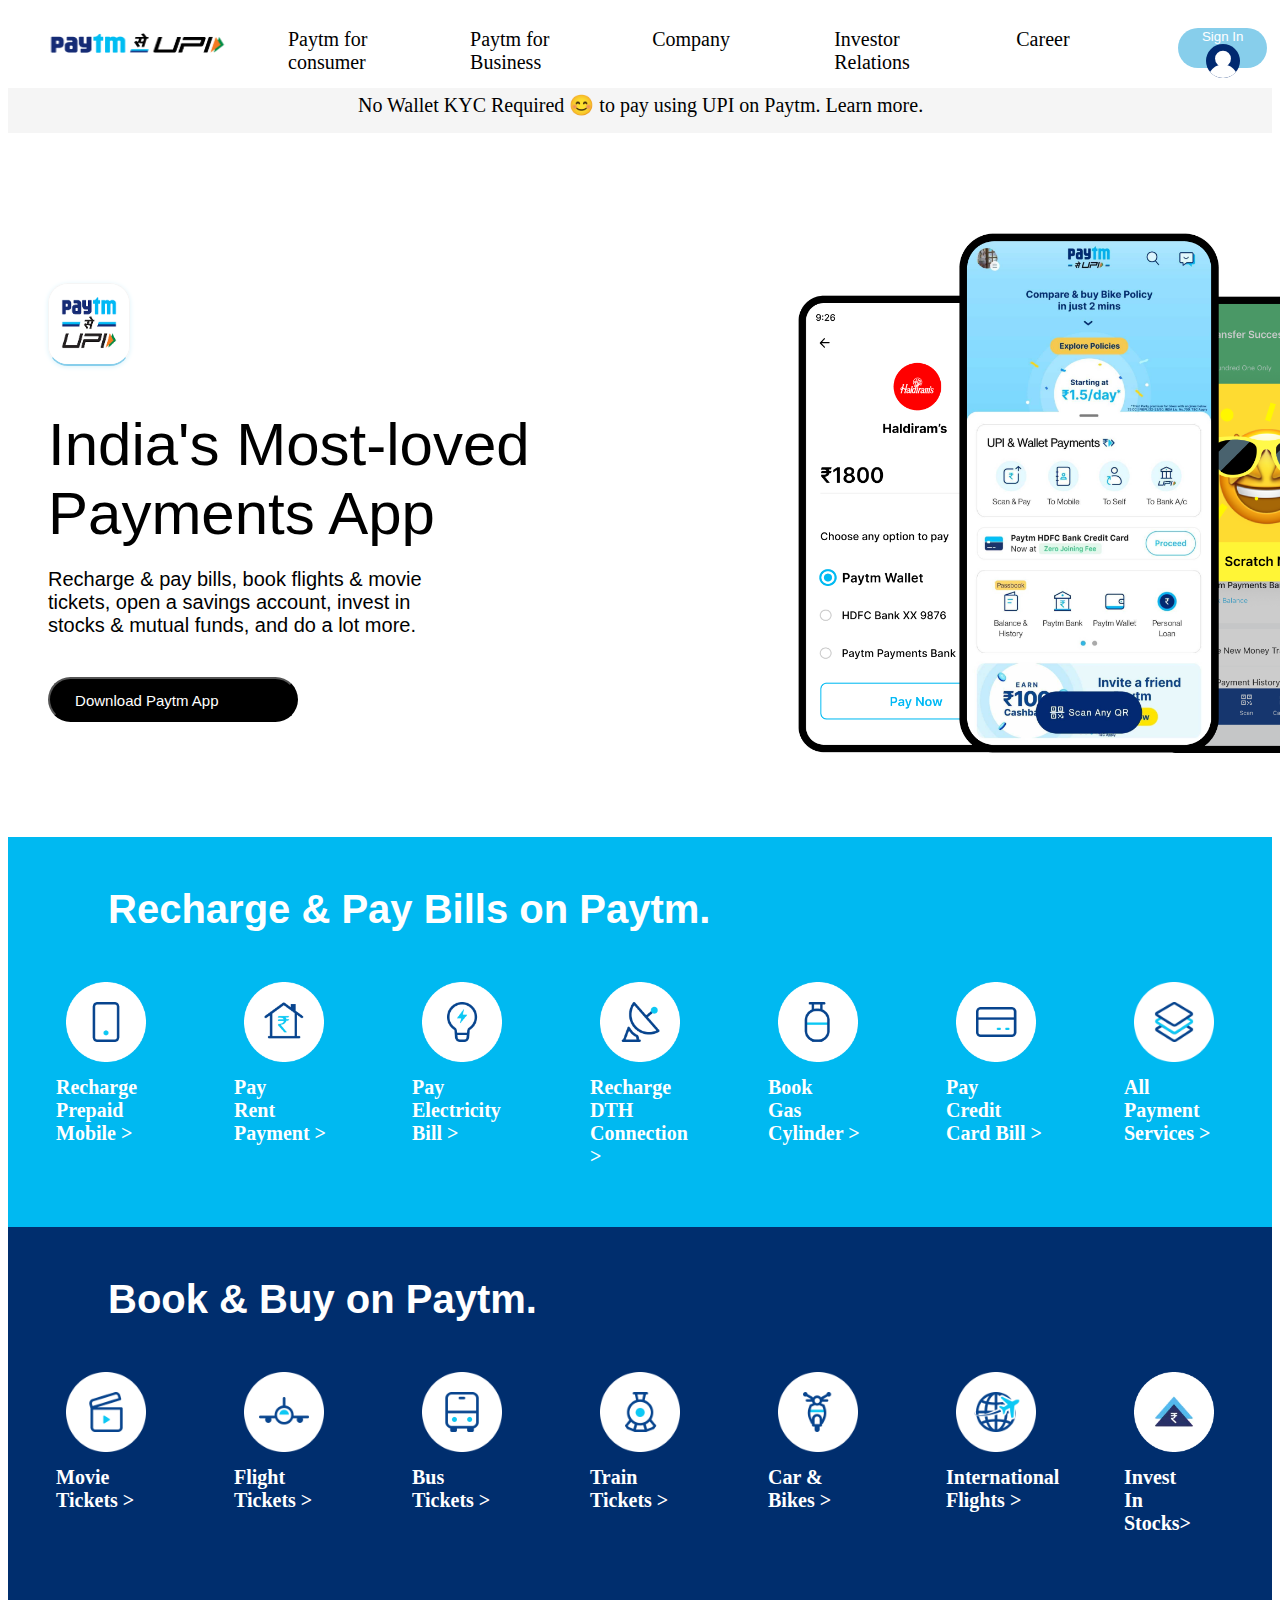
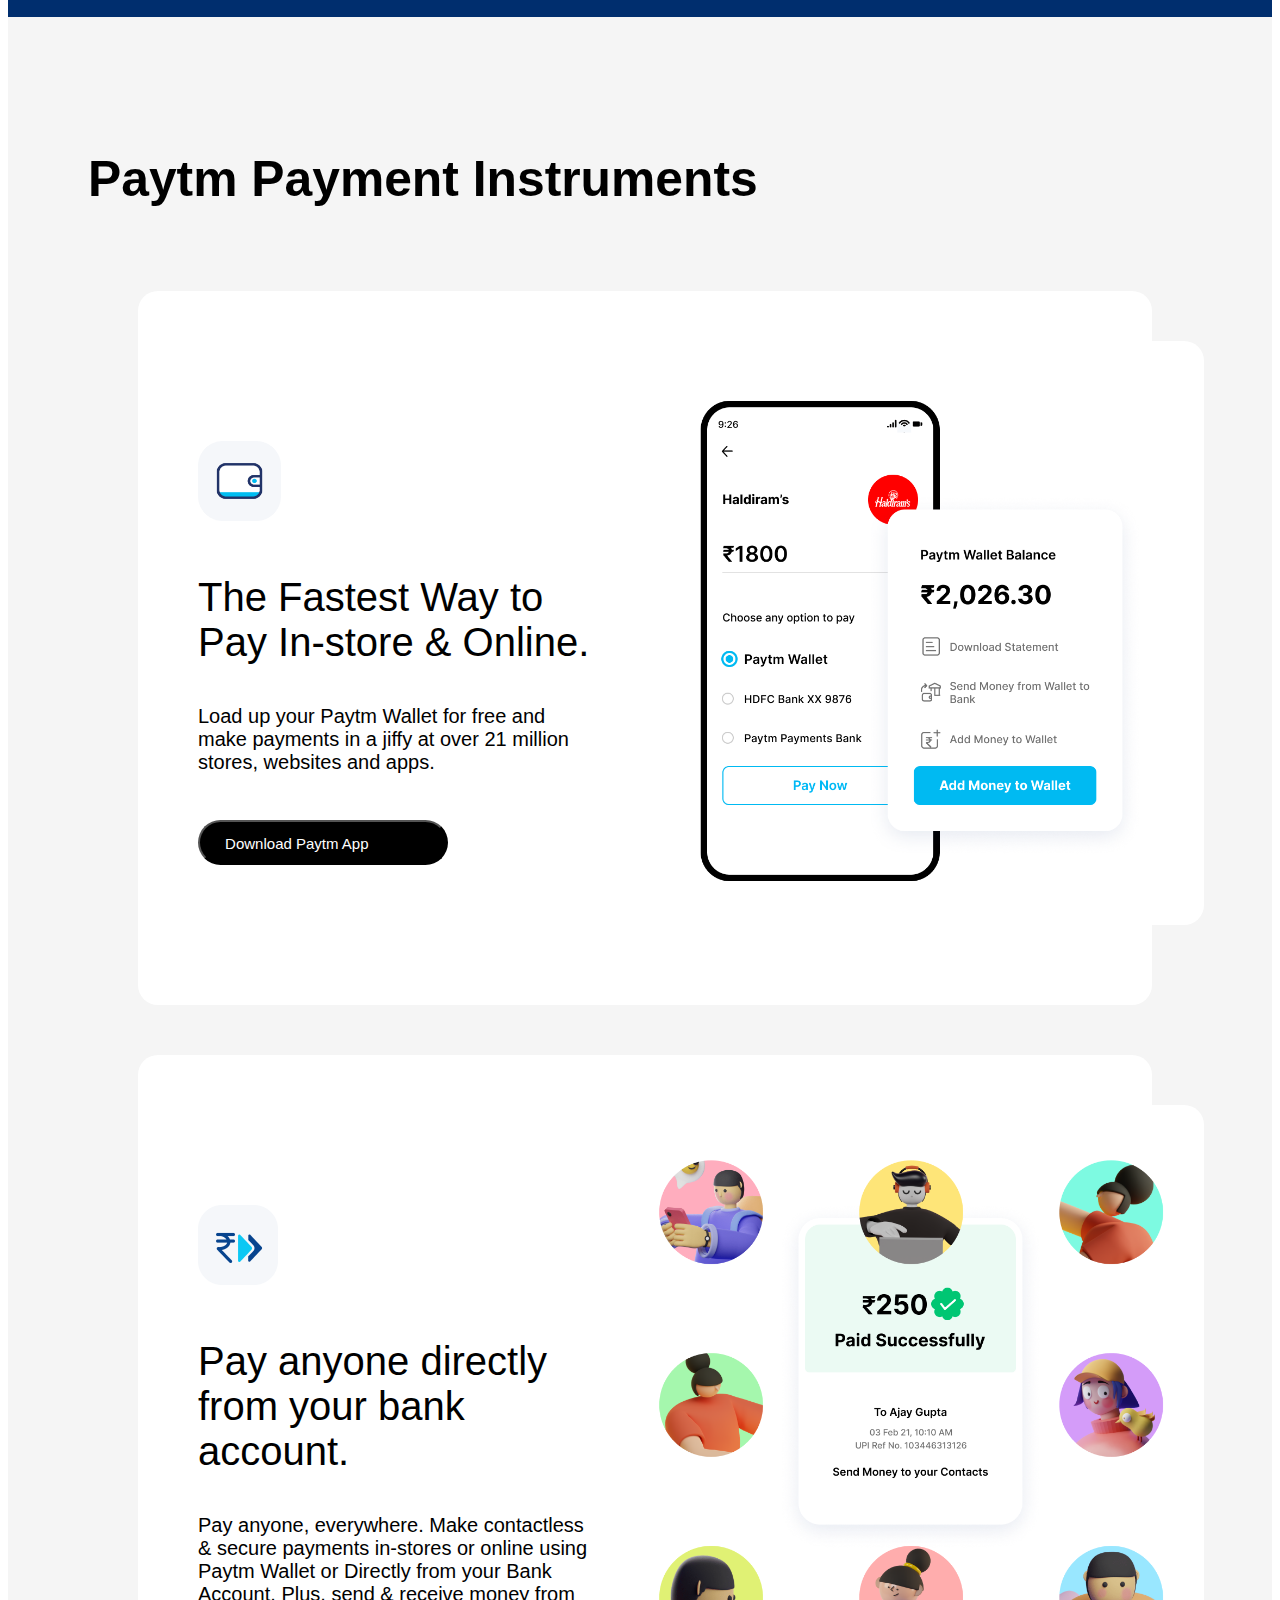
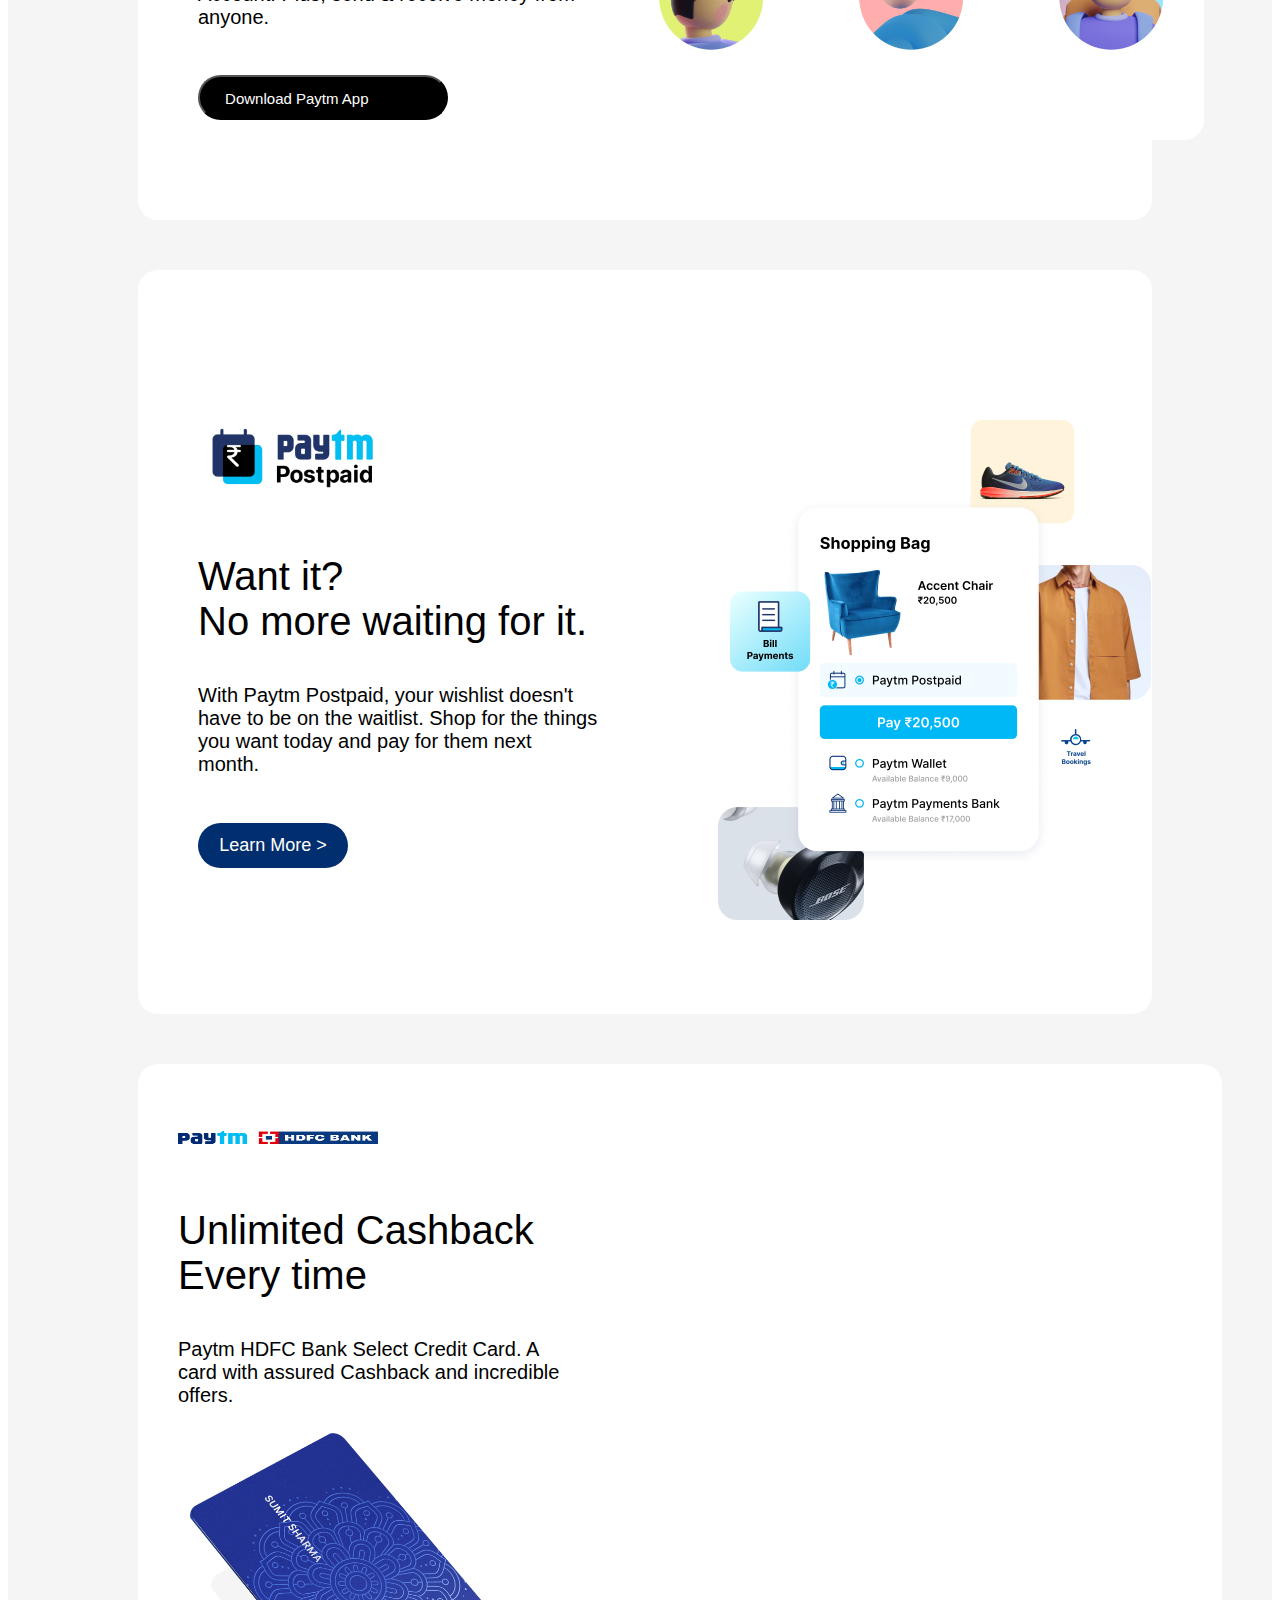
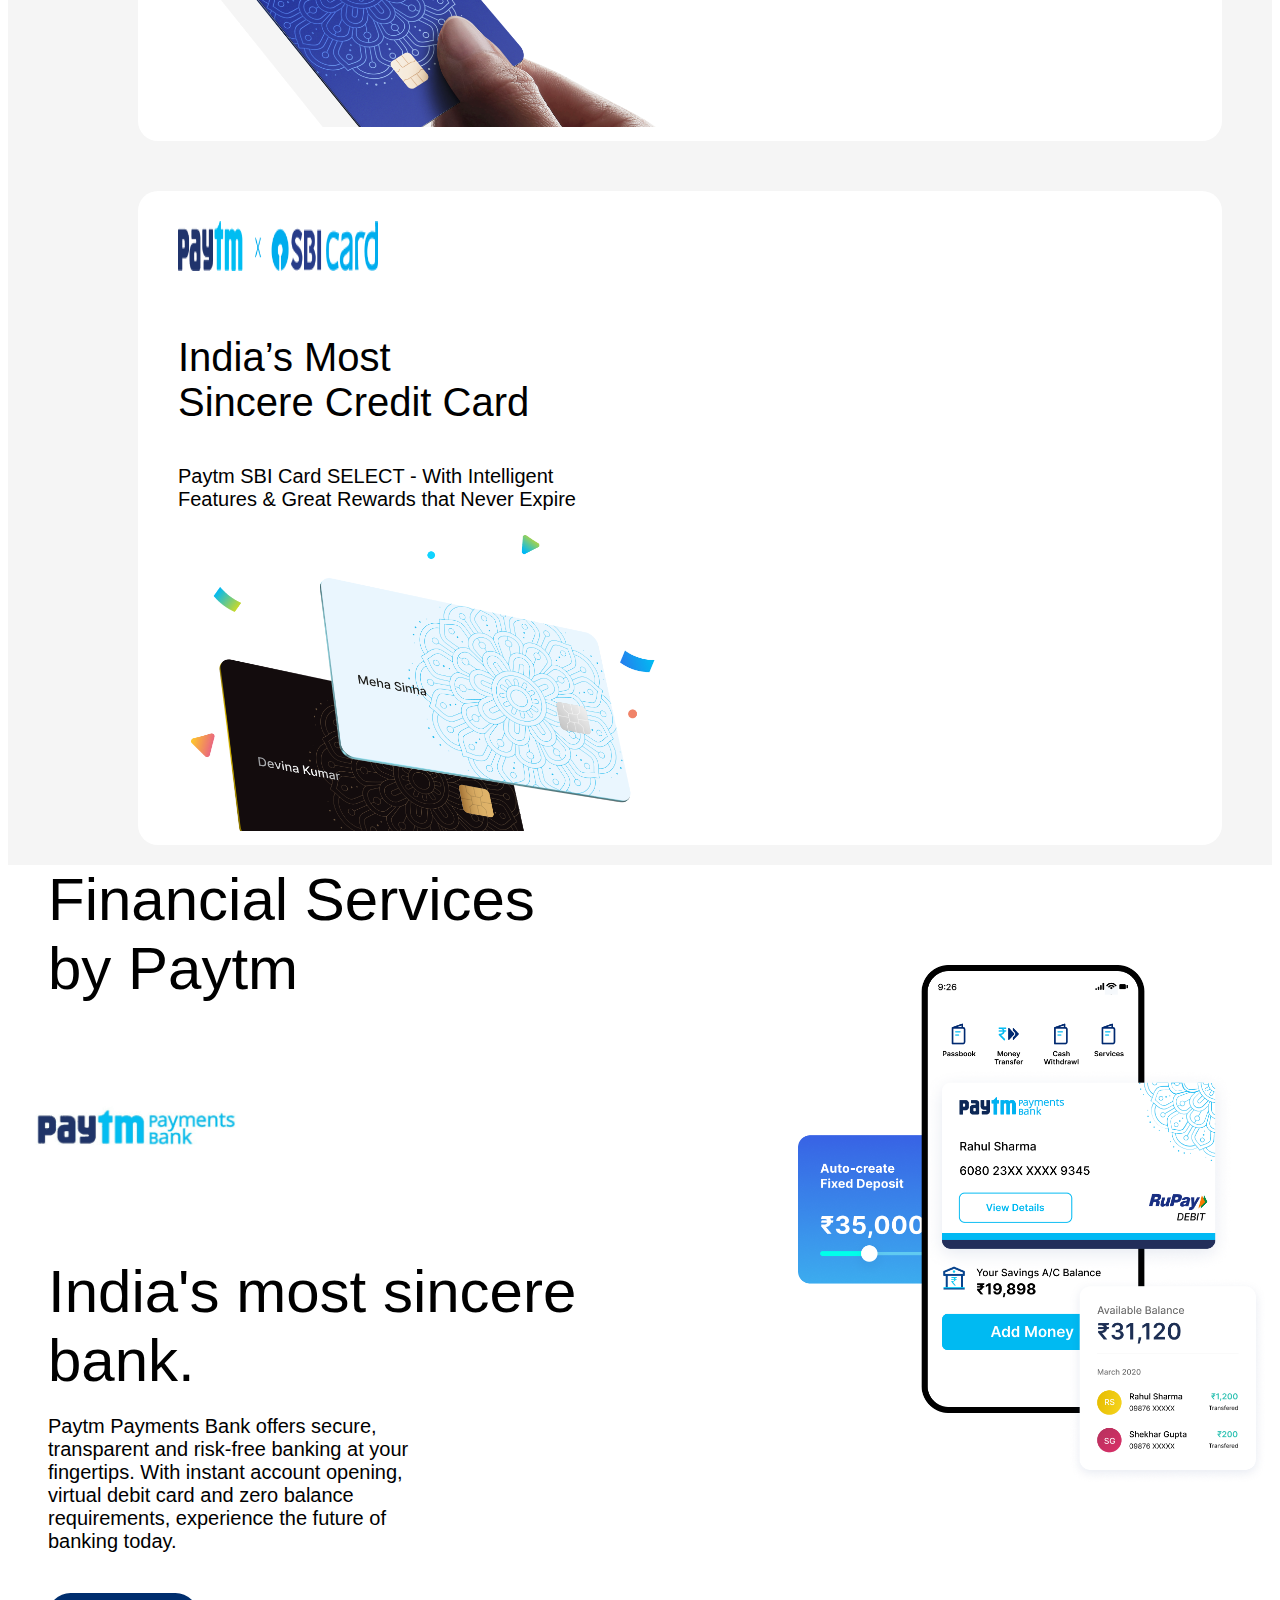
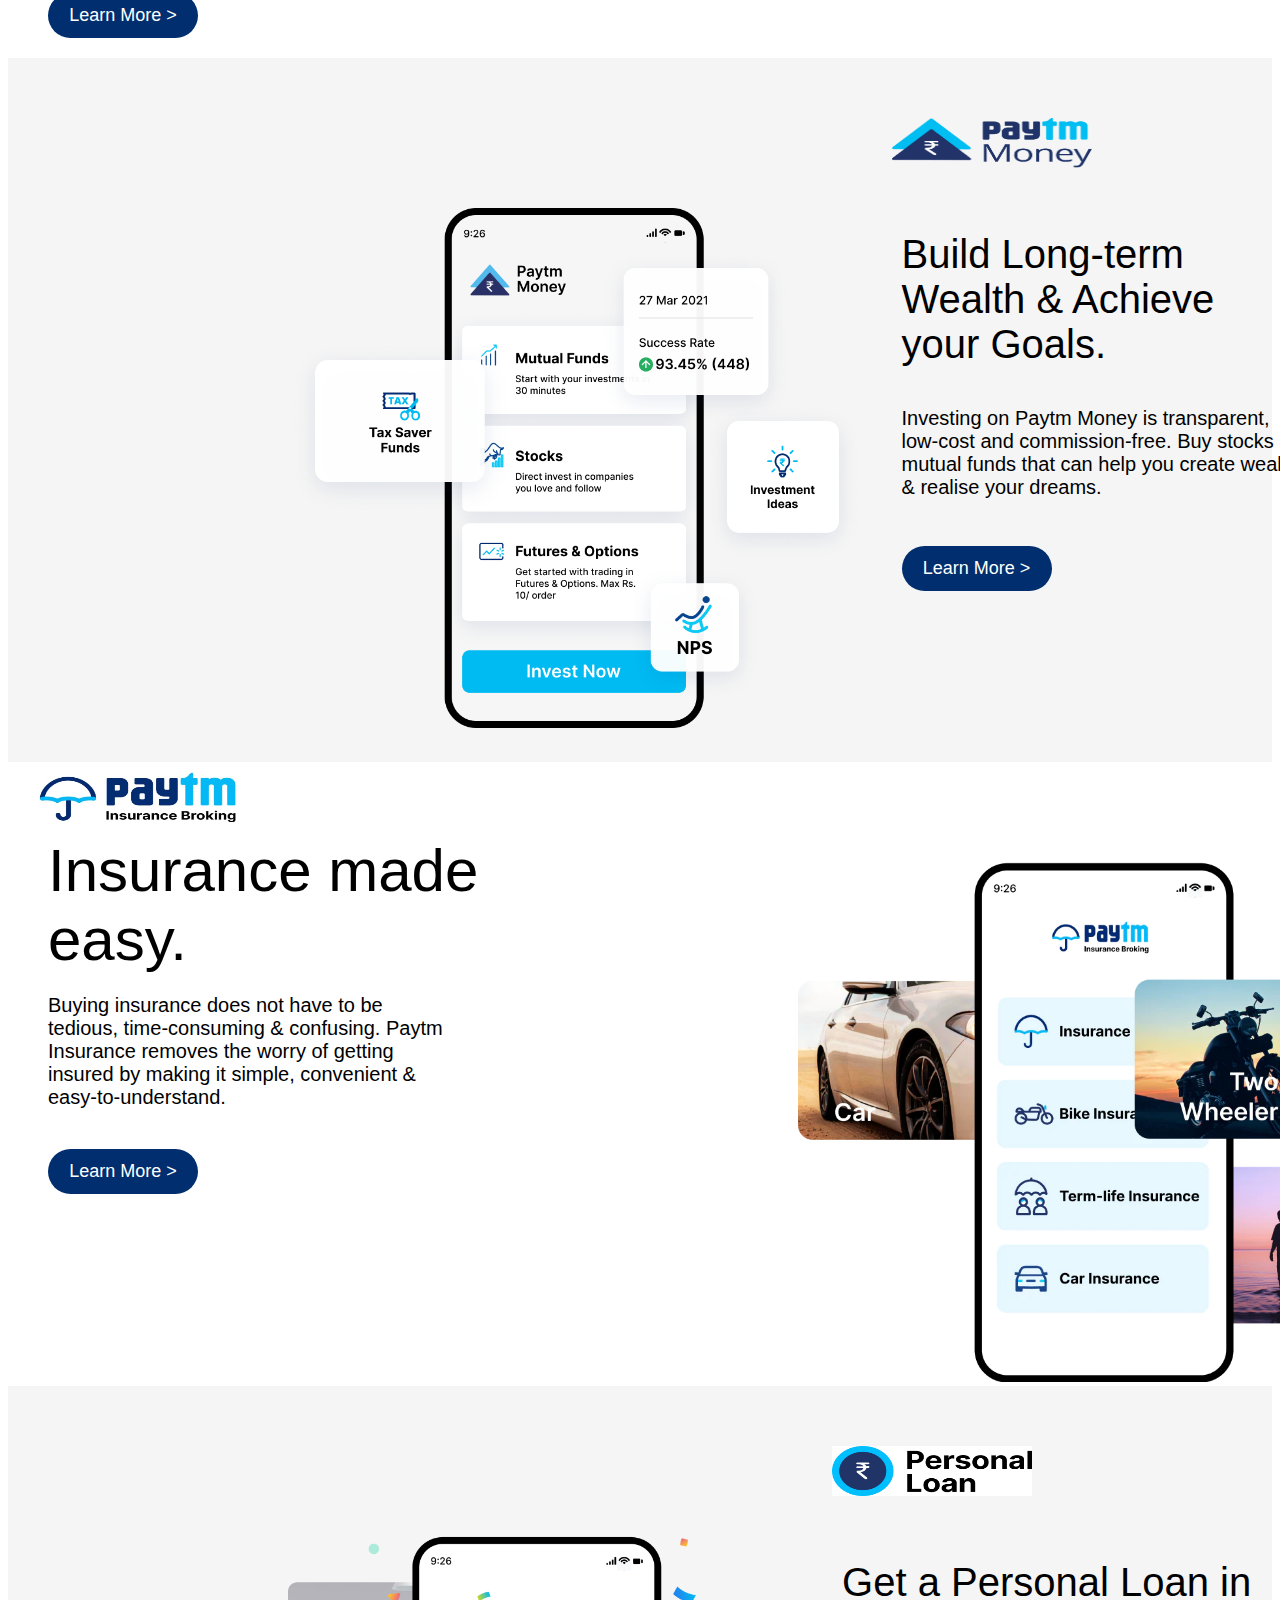
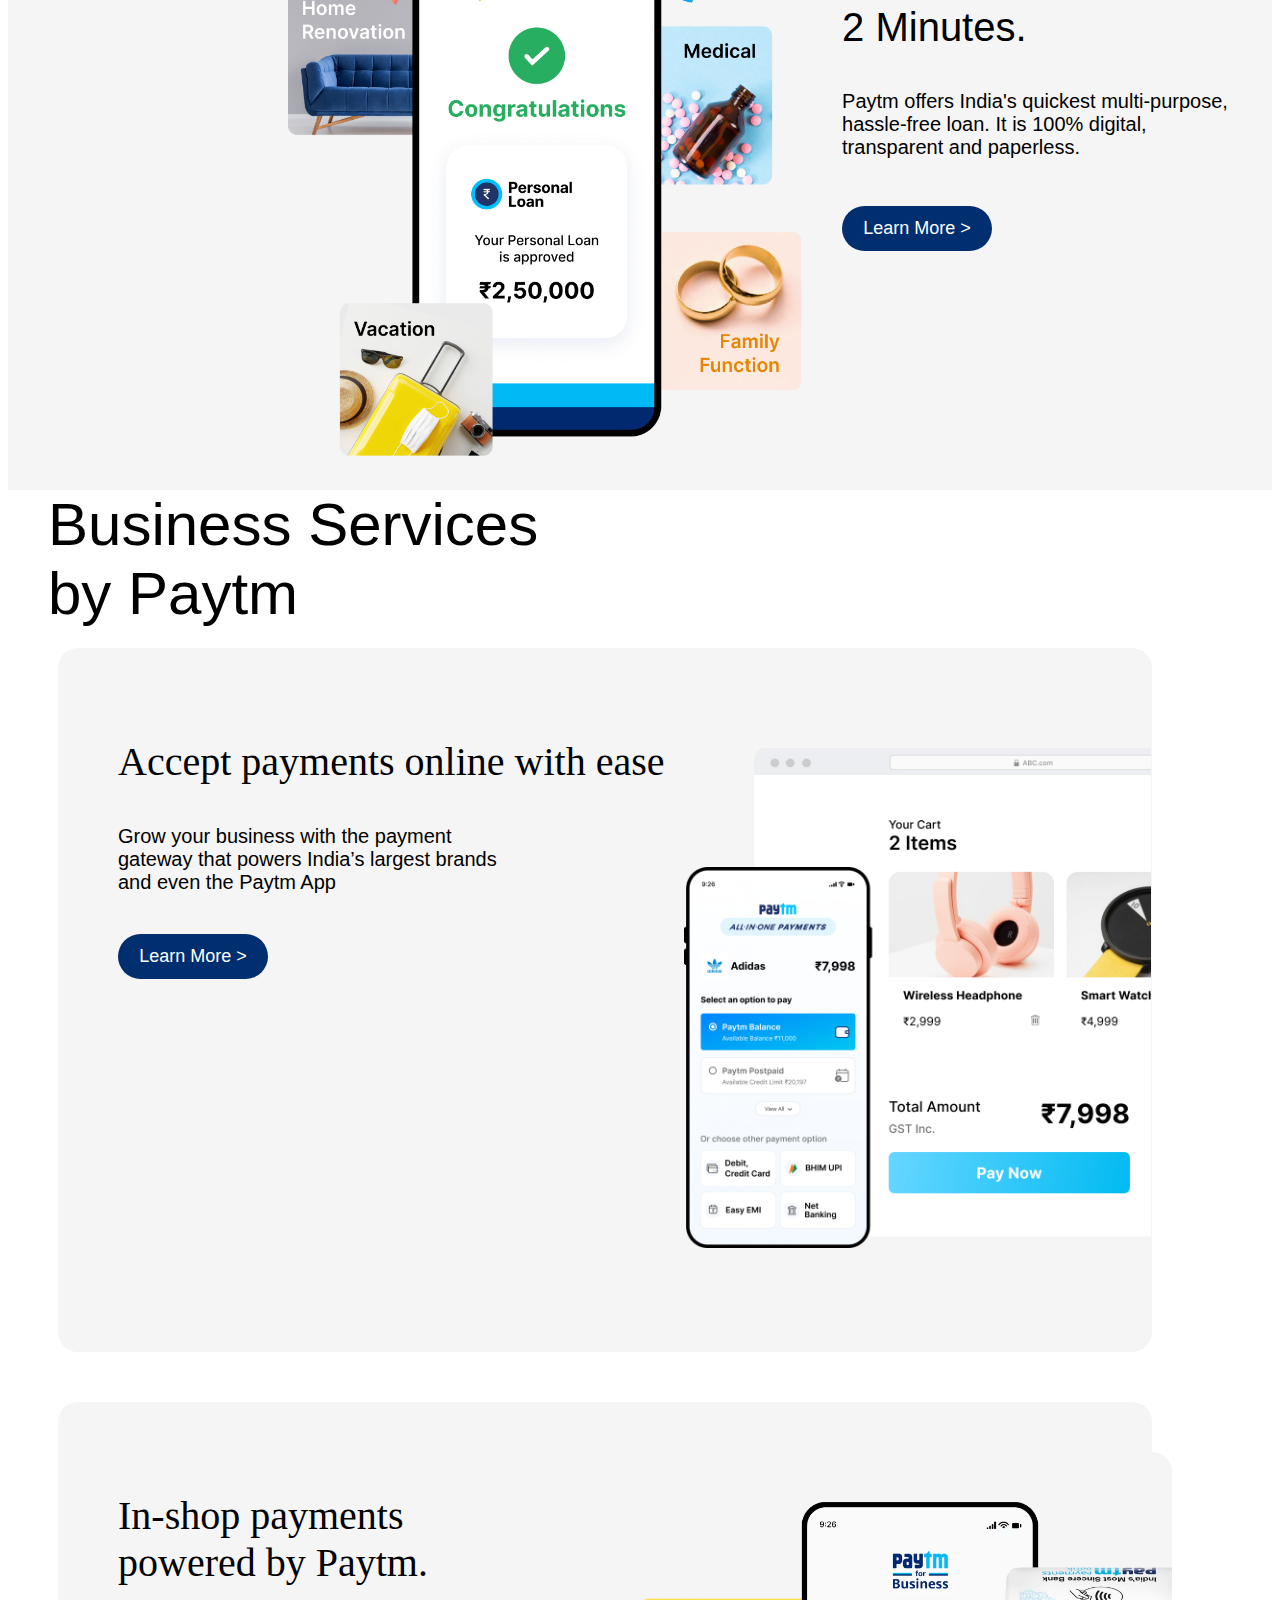
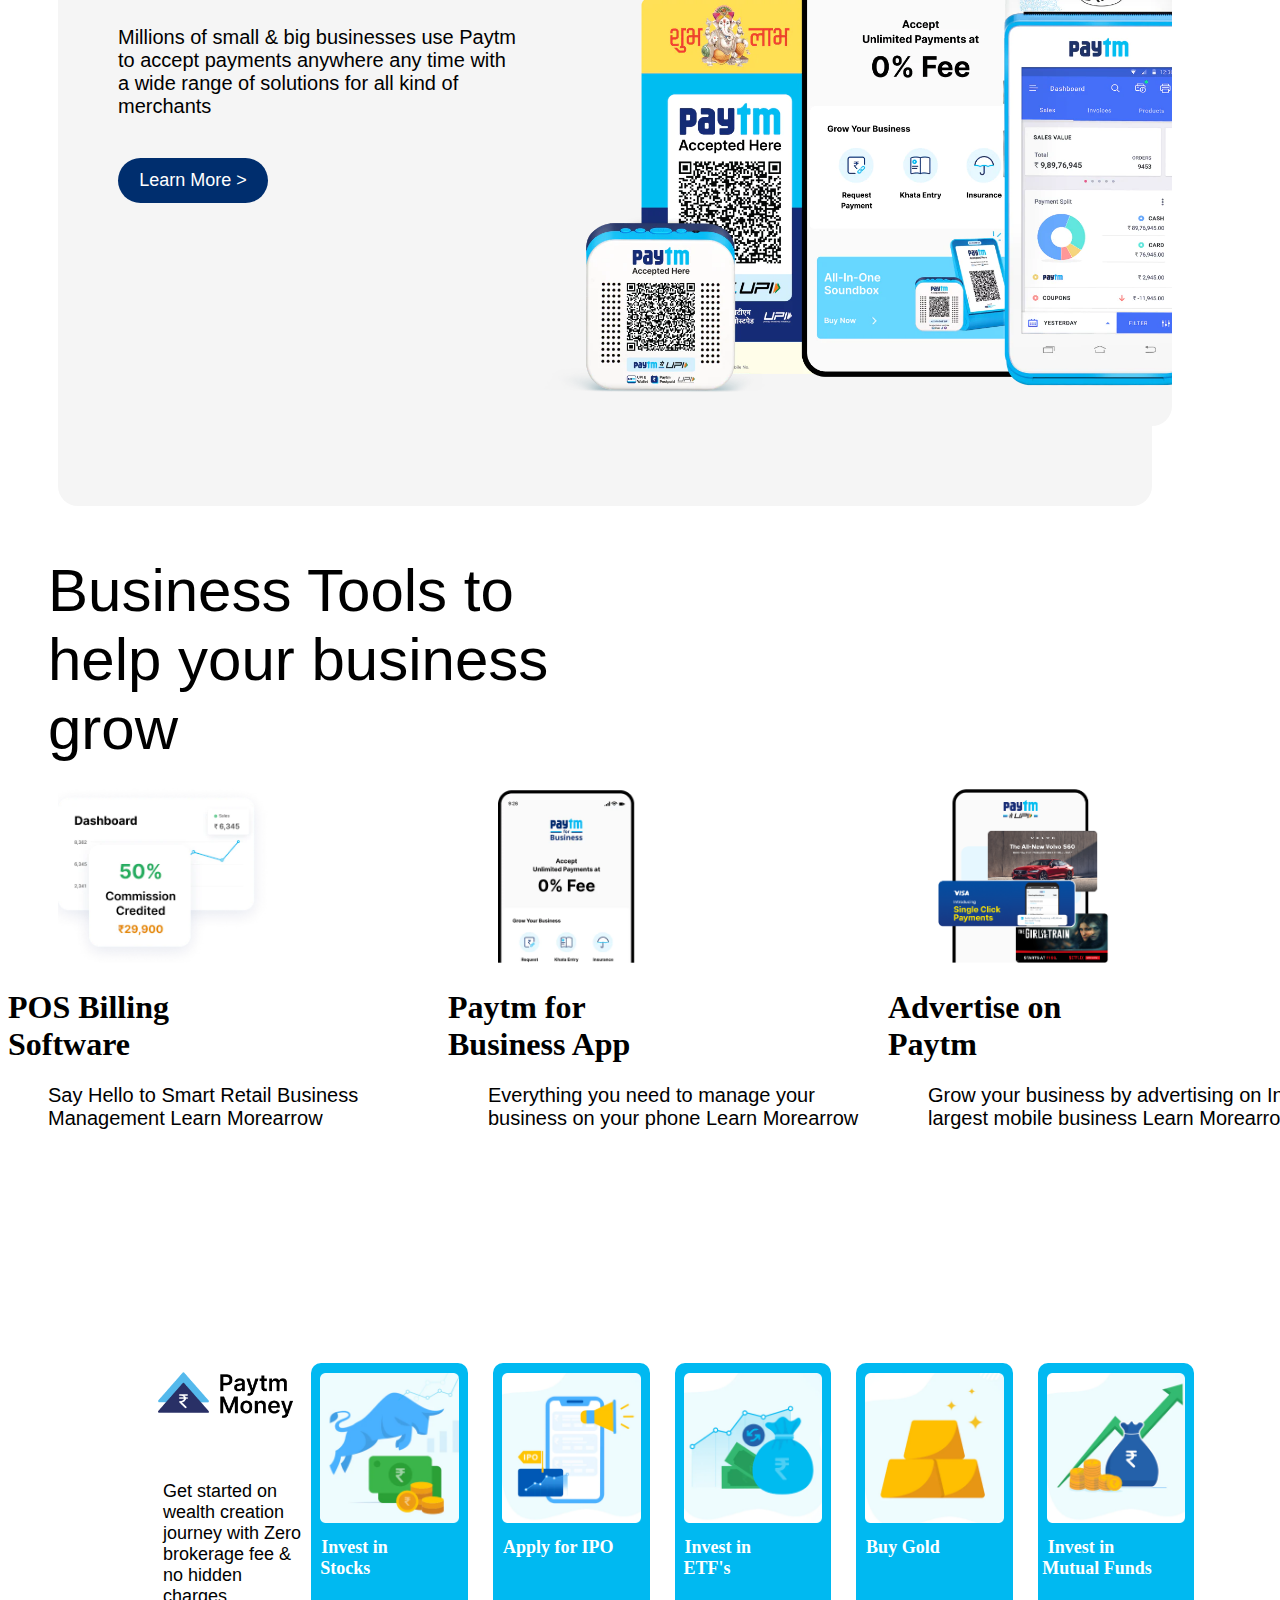
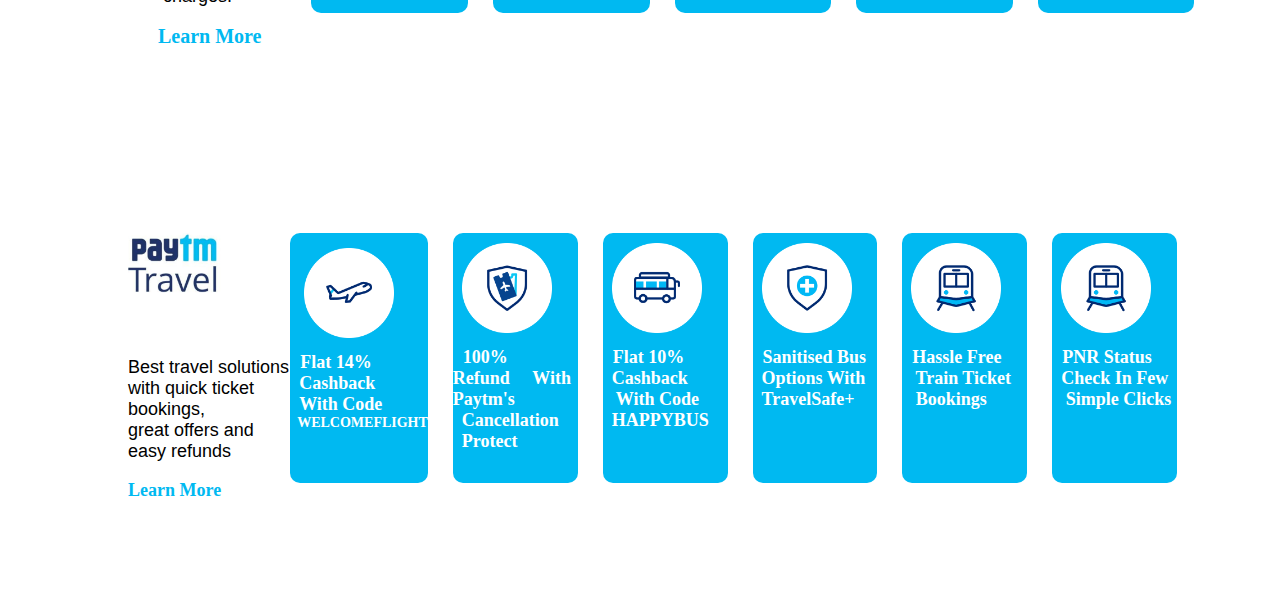
<file: index.html>
<!DOCTYPE html>
<html lang="en">
<head>
    <title>Task-2</title>
    <link rel="stylesheet" href="common.css"/>
    <style>
        .full-page{
            height: 100%;
            width: 100%;
            background-color: white;
        }
        .container{
            background-color: white;
            display: flex;
            align-content: flex-start;
            justify-content: space-evenly;
        }

        .paytm-img{
            height: 50px;
            width: 200px;
            margin: 10px;
            padding-left: 20px;
            padding-right: 20px;
           
        }

        .item{
            height: 50px;
            width: 200px;
            background-color: white;
            margin: 10px;
            font-size: 20px;
            color: black;
            font:bold;
            padding: 10px;
            padding-bottom: 0px;
          
            
        }

        .item:hover{
            background-color: whitesmoke;
            height: 30px;
            width: 200px;
        }

        .box{
            background-color: whitesmoke;
            height: 40px;
            font:bolder;
            font-size: 20px;
            padding-top: 5px;
            padding-left: 350px;
        }

        .homepage{
            display: flex;
        }

        .logo-img{
            height: 80px;
            width: 80px;
            margin-top: 150px;
            border: 1px solid whitesmoke;
            border-bottom: 2px solid skyblue;
            box-shadow: 0px 1px 5px  rgb(219, 242, 250);
            margin-left: 40px;
            border-radius: 20px;
            margin-bottom: 40px;
        }

        .sign-in{ 
            border: 0px solid;
             justify-content: center;
            justify-items: center;
             border-radius: 25px;
             font: bold;
             background-color: skyblue;
             color: white;
             height: 40px;
             width: 120px;
             margin-right: 5px;
             margin-top: 20px;
             
            }

            .sign-in:hover{
                background-color: darkblue;
            }


        .heading{
            font-size: 60px;
            font-family: 'Franklin Gothic Medium', 'Arial Narrow', Arial, sans-serif;
            font: bolder;
            margin:0;
            padding-left: 40px;
            width: 550px;
            
        }

        .description{
            font-family: 'Arial Narrow Bold', sans-serif;
            font-size: 20px;
            padding-left: 40px;
            width: 400px;
        }


        .btn{
            background-color: black;
            border-radius: 30px;
            height: 45px;
            width: 250px;
            color: white;
            font-size: 15px;
            margin: 20px;
            margin-left: 40px;
            font: bold;
            padding-bottom: 10px;
        }

        .btn-img{
           margin-left: 2px;
           height: 20px;
           margin-top: 5px;
        }

        .btn:hover{
            background-color: white;
            color: black;
        }

        .hp-img{
            height: 520px;
            margin-top: 100px;
            margin-left: 200px;
        }

        
        
        

        .pay-instruction{
            background-color: whitesmoke;
            color: black;
            font-size: 60px;
            font-family: 'Franklin Gothic Medium', 'Arial Narrow', Arial, sans-serif;
            font: bolder;
            padding-top: 50px;
            padding-left: 80px;
            padding-bottom: 20px;
            margin-top: none;
        }

       
        .pay-inst-sub-description{
            background-color: white;
            color: black;
            font-size: 18px;
            font-family: Arial, Helvetica, sans-serif;
            margin-left: 40px;
        }

         .cont-box{
            background-color: white;
            border-radius: 20px;
            margin-top: 20px;
            margin-left: 200px;
            margin-right: 200px;
            display: flex;
        }

        .money-tras-img{
            height: 500px;
            margin-top: 100px;
            margin-left: 100px;
        }

        .pay-inst-description{
            font-size: ;
        }

        .hdfc-img{
            height: 50px;
            width: 200px;
            margin: 10px;
            padding-left: 30px;
            padding-right: 20px;
            margin-top: 30px;
        }

       .money-container{
        display: flex;
       }

       .paytmw-logo{
        height: 80px;
        margin-left: 40px;
        margin-top: 100px;
       }


       .bottom-card1{
        display: flex;
        flex-direction: row;
        justify-content: space-between;
        height: 350px;
        background-color: white;
        margin-left: 100px;
        margin-top: 50px;
        padding: 50px;
        margin-right: 50px;
        }

        .btcard-box{
           
            height: 250px;
            width: 180px;
            background-color: #00B9F1;
            border-radius: 10px;
            margin-right: 25px;
           
        }
        .bottom-card2{
            display: flex;
           flex-direction: row;
           justify-content: space-between;
           height: 350px;
           background-color: white;
           margin-left: 100px;
          margin-right: 50px;
           margin-top: 50px;
           padding: 20px;
        }
        

       
    </style>
</head>
<body>
    <div class="full-page">
        <div class="container">
            <div><img src="./images/paytm_logo.png"/ class="paytm-img"/></div>
            <div class="item">Paytm for consumer</div>
            <div class="item">Paytm for Business</div>
            <div class="item">Company</div>
            <div class="item">Investor Relations</div>
            <div class="item">Career</div> 
           
            <button
                class="sign-in">
                Sign In
                <!-- user avatar  -->
                <svg width="34" height="34" viewBox="0 0 34 34" fill="none" xmlns="http://www.w3.org/2000/svg">
                <circle cx="17" cy="17" r="17" fill="#002970" class="group-hover:fill-[#00BAF2] "/>
                <circle cx="17" cy="14.7331" r="7.93333" fill="white" />
                <path fill-rule="evenodd" clip-rule="evenodd"
                d="M4.07898 28.048C6.58399 23.4894 11.4312 20.3999 16.9999 20.3999C22.5687 20.3999 27.4159 23.4894 29.9209 28.048C26.8029 31.691 22.1711 33.9999 16.9999 33.9999C11.8288 33.9999 7.19693 31.691 4.07898 28.048Z"
                fill="white" />
                </svg>
            </button>
           
        </div>

        <div class="box">
            No Wallet KYC Required 😊 to pay using UPI on Paytm. Learn more.
        </div>

        <div class="homepage">
            <div>
                <img src="./images/logo.png" class="logo-img"/>
                <p class="heading" >India's Most-loved <br> Payments App</p> 
                <p class="description">Recharge & pay bills, book flights & movie tickets,
                open a savings account, invest in stocks & mutual funds, and do a lot more.</p>

                <button class="btn">
                    Download Paytm App 
                    <img src="./images/apple-logo.png" class="btn-img"/>
                    <img src="./images/playstore.png" class="btn-img"/>
                </button>
            </div>
            
            <div>
                <img src="./images/homepage-img.png" class="hp-img"/>
            </div>
        </div>

        <div class="pay">
            <div class="card-heading">
                Recharge & Pay Bills on Paytm.
            </div>
    
    
        <div class="card-container">
                <div class="card bg-color">
                    <div align="center">
                        <img src="./images/recharge(1).png" class="img6" />
                    </div>
                    <div class=" hvr">
                        Recharge<br>
                        Prepaid<br>
                        Mobile > <br>
                    </div>
                </div>
    
    
    
                <div class="card bg-color">
                    <div align="center">
                        <img src="./images/recharge(2).png" class="img6" />
    
                    </div>
                    <div class=" hvr">
                        Pay<br>
                        Rent<br>
                        Payment > <br>
                    </div>
                </div>

                <div class="card bg-color">
                    <div align="center">
                        <img src="./images/recharge(3).png" class="img6" />
                    </div>
                    <div class=" hvr">
                        Pay<br>
                        Electricity<br>
                        Bill ><br>
                    </div>
                </div>
    
    
                <div class="card bg-color">
                    <div align="center">
                        <img src="./images/recharge(4).png" class="img6" />
                    </div>
                    <div class=" hvr">
                        Recharge<br>
                        DTH<br>
                        Connection ><br>
                    </div>
                </div>
    
                <div class="card bg-color">
                    <div align="center">
                        <img src="./images/recharge(5).png" class="img6" />
                </div>
                    <div class="hvr">
                        Book<br>
                        Gas<br>
                        Cylinder ><br>
                    </div>
                </div>
    
                <div class="card bg-color">
                    <div align="center">
                        <img src="./images/recharge(6).png" class="img6" />
    
                    </div>
                    <div class="hvr">
                        Pay<br>
                        Credit<br>
                        Card Bill ><br>
                    </div>
                </div>
    
                <div class="card bg-color">
                    <div align="center">
                        <img src="./images/recharge(7).png" class="img6" />
                    </div>
                    <div class="hvr">
                        All<br>
                        Payment<br>
                        Services ><br>
                    </div>
                </div>
            </div>
        </div>
        </div>
        </div>
        
        <div class="buy">
            <div class="card-heading">
                Book & Buy on Paytm.
            </div>
    
    
        <div class="card-container">
                <div class="card bg-clr">
                    <div align="center">
                        <img src="./images/movie.png" class="img6" />
                    </div>
                    <div class=" hvr">
                        Movie<br/>
                        Tickets ><br/>
                    </div>
                </div>
    
    
    
                <div class="card bg-clr">
                    <div align="center">
                        <img src="./images/flight.png" class="img6" />
    
                    </div>
                    <div class=" hvr">
                        Flight <br/>
                        Tickets ><br/>
                    </div>
                </div>

                <div class="card bg-clr">
                    <div align="center">
                        <img src="./images/Bus.png" class="img6" />
                    </div>
                    <div class=" hvr">
                        Bus<br/>
                        Tickets ><br/>
                    </div>
                </div>
    
    
                <div class="card bg-clr">
                    <div align="center">
                        <img src="./images/train.png" class="img6" />
                    </div>
                    <div class=" hvr">
                        Train <br />
                        Tickets ><br />
                    </div>
                </div>
    
                <div class="card bg-clr">
                    <div align="center">
                        <img src="./images/car.png" class="img6" />
                </div>
                    <div class="hvr">
                        Car & <br />
                        Bikes ><br />
                    </div>
                </div>
    
                <div class="card bg-clr">
                    <div align="center">
                        <img src="./images/I-flight.png" class="img6" />
    
                    </div>
                    <div class="hvr">
                        International  <br />
                       Flights ><br/>
                    </div>
                </div>
    
                <div class="card bg-clr">
                    <div align="center">
                        <img src="./images/invest.png" class="img6" />
                    </div>
                    <div class="hvr">
                        Invest<br />
                        In <br />
                        Stocks><br />
                    </div>
                </div>
            </div>
        </div>
        </div>
        </div>
    

        <div class="pay-instruction">
            <h5>Paytm Payment Instruments</h5>

            <div class="page-container">
                <div class="pagebox-container">
                    <div class="pay-inst-box">
                        <img src="./images/paytm-wallet.png" class="paytmw-logo" />
                        
                        <p class="cont-heading">The Fastest Way to Pay In-store & Online.</p>
                        <p class="description">Load up your Paytm Wallet for free and make payments in a jiffy at over 21 million stores, websites and apps.</p>
                        <div>
                            <button class="btn">
                                Download Paytm App 
                                <img src="./images/apple-logo.png" class="btn-img"/>
                                <img src="./images/playstore.png" class="btn-img"/>
                            </button>
                        </div>
                    </div>
        
                    <div class="pay-inst-box">
                        <div class="row"><img src="./images/secondpage-img.png" class="pay-inst-img"/></div>
                    </div>
                    
                </div>

                <div class="pagebox-container">
                    <div class="pay-inst-box">
                        <img src="./images/upi-money-trasfer.png" class="paytmw-logo"/>
                        <p class="cont-heading">Pay anyone directly from your bank account.</h6>
                        <p class="description">Pay anyone, everywhere. Make contactless & secure payments in-stores or online using Paytm Wallet or Directly from your Bank Account. Plus, send & receive money from anyone.</p>
                        <div>
                            <button class="btn">
                                Download Paytm App 
                                <img src="./images/apple-logo.png" class="btn-img"/>
                                <img src="./images/playstore.png" class="btn-img"/>
                            </button>
                        </div>
                    </div>
        
                    <div class="pay-inst-box">
                        <div class="row"><img src="./images/third-img.png" class="pay-inst-img"/></div>
                    </div>
                </div>

                <div class="pagebox-container">
                    <div class="pay-inst-box">
                        <img src="./images/paytm-postpaid.png" class="paytmw-logo"/>
                        <p class="cont-heading">
                            Want it?<br>
                            No more waiting for it. 
                        </p>
                        <p class="description">With Paytm Postpaid, your wishlist doesn't have to be on the waitlist. Shop for the things you want today and pay for them next month.</p>
                        <button class="common-btn"> Learn More > </button>
                    </div>
                        
                    <div class="pay-inst-box">
                        <div class="row">
                            <img src="./images/fourth-img.png" class="money-tras-img"/>
                        </div>
                    </div>
                </div>
            </div> 

                <div class="boxpage-contaier">
                    <div class="pay-box">
                        <div class="pay-inst-description">
                            <img src="./images/paytm-hdfc.png"/ class="hdfc-img">
                            <p class="cont-heading">
                                Unlimited Cashback<br>
                                Every time
                            </p>
                            <p class="description">Paytm HDFC Bank Select Credit Card. A card with assured Cashback and incredible offers.</p>
                            <img src="./images/card(1).png" class="card-img"/>
                        </div>
                    </div>

                    <div class="pay-box">
                        <div class="pay-inst-description">
                            <img src="./images/paytm-sbi.png"/ class="hdfc-img">
                            <p class="cont-heading">India’s Most <br>
                                Sincere Credit Card</p>
                            <p class="description">Paytm SBI Card SELECT - With Intelligent Features & Great Rewards that Never Expire</p>
                            <img src="./images/card(2).png" class="card-img"/>
                        </div>
                    </div>
                </div>
        </div>

        <div class="homepage">
            <div>
                <p class="heading">Financial Services by Paytm</p>
                <img src="./images/payment-bank.webp" class="paybank-img"/>
                <p class="heading">India's most sincere bank.</p> 
                <p class="description">Paytm Payments Bank offers secure, transparent and risk-free banking at your fingertips. With instant account opening, virtual debit card and zero balance requirements, experience the future of banking today.</p>
                <button class="common-btn"> Learn More > </button>
            </div>
            
            <div>
                <img src="./images/fifth-img.png" class="hp-img"/>
            </div>
        </div>

        <div class="pay-instruction money-container">
            
            <div>
                <img src="./images/sixth-img.png" class="hp-img"/>
            </div>

            <div>
                <img src="./images/Paytm_Money_Logo.png"  class="paytm-img"/>
                <p class="cont-heading">
                    Build Long-term Wealth & Achieve your Goals.
                </p>
                <p class="description">
                    Investing on Paytm Money is transparent, low-cost and commission-free. Buy stocks & mutual funds that can help you create wealth & realise your dreams. </p>
                <button class="common-btn"> Learn More > </button>
            </div>
           
        </div>

        <div class="homepage">
            <div>
               
                <img src="./images/insurence.png" class="paytm-img"/>
                <p class="heading">Insurance made easy.</p> 
                <p class="description">Buying insurance does not have to be tedious, time-consuming & confusing. Paytm Insurance removes the worry of getting insured by making it simple, convenient & easy-to-understand.</p>
                <button class="common-btn"> Learn More > </button>
            </div>
            
            <div>
                <img src="./images/insurence1.png" class="hp-img"/>
            </div>
        </div>

        <div class="pay-instruction money-container">
            
            <div>
                <img src="./images/loan-img.png" class="hp-img"/>
            </div>

            <div>
                <img src="./images/personal loan.png"  class="paytm-img"/>
                <p class="cont-heading">
                    Get a Personal Loan in 2 Minutes.
                </p>
                <p class="description">
                    Paytm offers India's quickest multi-purpose, hassle-free loan. It is 100% digital, transparent and paperless.</p>
                <button class="common-btn"> Learn More > </button>
            </div>
           
        </div>

        <div class="business-container">
            <p class="heading">Business Services by Paytm</p>

            <div class="busipage-container">
                
                    <div class="busi-pagebox-container">
                       
                        <p class="cont-heading">Accept payments online with ease</p>
                        <p class="description">Grow your business with the payment gateway that powers India’s largest brands and even the Paytm App</p>
                        <div>
                            <button class="common-btn"> Learn More > </button> 
                        </div>
                    </div>
        
                    <div class="busi-pagebox-container">
                        <div class="row"><img src="./images/business.png" class="pay-inst-img"/></div>
                    </div>
            </div>

            <div class="busipage-container">
                
                <div class="busi-pagebox-container">
                    
                    <p class="cont-heading">In-shop payments powered by Paytm.</p>
                    <p class="description">Millions of small & big businesses use Paytm to accept payments anywhere any time with a wide range of solutions for all kind of merchants</p>
                    <div>
                        <button class="common-btn"> Learn More > </button> 
                    </div>
                </div>
    
                <div class="busi-pagebox-container">
                    <div class="row"><img src="./images/accept.png" class="pay-inst-img"/></div>
                </div>
            </div>
        </div>

        
        <div class="homepage">
           <p class="heading">Business Tools to help your business grow</p>
        </div>

        <div  class="box-card">
            <div >
                <img src="./images/dash.png" class="box-card-img"/>
                <h1 class="box-heading">POS Billing <br> Software</h1> 
                <p class="description">Say Hello to Smart Retail Business Management Learn Morearrow</p>
            </div>
            
            <div>
                <img src="./images/free.png" class="box-card-img"/>
                <h1 class="box-heading">Paytm for <br> Business App</h1> 
                <p class="description">Everything you need to manage your business on your phone  Learn Morearrow</p>
            </div>

            <div>
                <img src="./images/visa.png" class="box-card-img"/>
                <h1>Advertise on <br>Paytm</h1> 
                <p class="description">Grow your business by advertising on India’s largest mobile business Learn Morearrow</p>
            </div>

            <div>
                <img src="./images/khata.png" class="box-card-img"/>
                <h1>Business <br>Khata<h1> 
                <p class="description">Managing Khata made easy Learn Morearrow</p>
            </div>
        </div>

     </div>


    <div class="bottom-card1">
        <div>
            <img src="./images/paytm-money.png" height="60px; margin-left="25px" /><br><br><br>
            <p style="font-size: 18px; font-family: Arial;  margin-left:5px" >Get started on wealth creation journey with Zero brokerage fee & no hidden charges.</p>
            <b style="font-size:20px; color: #00B9F1;">Learn More</b>
        </div>
        <div class="btcard-box">
            <img src="./images/bottom-card-1.png" height="150px" style="padding:10px 9px;"/>
            <b style="font-size: 18px;  padding: 10px 10px; color: white; ;" >Invest in<br>&nbsp;&nbsp;Stocks</b>
            
        </div>
        <div class="btcard-box">
            <img src="./images/bottom-card-2.png" height="150px" style="padding: 10px 9px;"/>
            <b style="font-size: 18px; padding: 10px 10px;color: white;" >Apply for IPO</b>
            
        </div>
        <div class="btcard-box">
            <img src="./images/bottom-card-3.png" height="150px" style="padding:10px 9px;"/>
            <b style="font-size: 18px; padding:10px 10px;color: white;" >Invest in<br>&nbsp;&nbsp;ETF's</b>
                                         
         </div>

        <div class="btcard-box">
            <img src="./images/bottom-card-4.png" height="150px" style="padding:10px 9px;"/>
            <b style="font-size: 18px; padding:10px 10px;color: white;" >Buy Gold</b> 
        </div>
        <div class="btcard-box">
            <img src="./images/bottom-card-5.png" height="150px" style="padding:10px 9px;"/>
            <b style="font-size: 18px; padding:10px 10px;color: white;" >Invest in<br>&nbsp;Mutual Funds</b>
        </div>
    </div>


    <div class="bottom-card2">
        <div>
            <img src="./images/paytm-travel.png" height="60px";  margin-left="5px"/>
            <p style="font-size: 18px; font-family: Arial "><br><br>
                Best travel solutions <br> with quick ticket bookings, <br>great offers and easy refunds</p>
            <b style="font-size:18px; color: #00B9F1;">Learn More</b>
        </div>
        <div class="btcard-box">
            <img src="./images/traval-icon-1.png" height="90px" style="padding:10px 9px; margin-left: 5px; margin-top:5px"><br>
            <b style="font-size: 18px; margin-left: 10px;color: white;">Flat 14% <br>&nbsp;&nbsp;Cashback <br> &nbsp;&nbsp;With Code <P style="font-size: 14px; margin-top: 0px;">&nbsp;&nbsp;WELCOMEFLIGHT</P> </b>
            
        </div>
        <div class="btcard-box">
            <img src="./images/traval-icon-2.png" height="90px" style="padding: 10px 9px;"/>
            <b style="font-size: 18px; margin-left: 10px;color: white;" >100% Refund&nbsp;&nbsp;
                &nbsp;&nbsp;With Paytm's &nbsp;&nbsp;Cancellation &nbsp;&nbsp;Protect</b>
            
        </div>
        <div class="btcard-box">
            <img src="./images/traval-icon-3.png" height="90px" style="padding:10px 9px;"/>
            <b style="font-size: 18px; margin-left: 10px;color: white;" >Flat 10% <br>&nbsp;&nbsp;Cashback<br>&nbsp;&nbsp; With Code &nbsp;&nbsp;HAPPYBUS</b>
                                         
         </div>

        <div class="btcard-box">
            <img src="./images/traval-icon-4.png" height="90px" style="padding:10px 9px;"/>
            <b style="font-size: 18px; margin-left: 10px;color: white;" >Sanitised Bus <br>&nbsp;&nbsp;Options With <br>&nbsp;&nbsp;TravelSafe+</b> 
        </div>
        <div class="btcard-box">
            <img src="./images/traval-icon-5.png" height="90px" style="padding:10px 9px;"/><br>
            <b style="font-size: 18px; margin-left: 10px;color: white;" >Hassle Free<br>&nbsp;&nbsp; Train Ticket<br>&nbsp;&nbsp; Bookings</b>
        </div>
        <div class="btcard-box">
            <img src="./images/traval-icon-5.png" height="90px" style="padding:10px 9px;"/><br>
            <b style="font-size: 18px; margin-left: 10px;color: white;" >PNR Status <br>&nbsp;&nbsp;Check In Few<br>&nbsp;&nbsp; Simple Clicks</b>
        </div>
    </div>

    
        
    </div>    
</body>
</html>
</file>
<file: common.css>
.page-container{
    background-color: whitesmoke;
    height: 100%;
    width: 100%;
    
}

.pagebox-container{
    display: flex;
    background-color: white;
    border-radius: 20px;
    padding-top: 50px;
    padding-bottom: 80px;
    margin-left: 50px;
    margin-right: 120px;
    margin-top: 20px;
    margin-bottom: 50px;
}

.pay-inst-box{
    background-color: white;
    border-radius: 20px;
    margin-left: 20px;
    margin-right: 0px;
   
}

.pay-inst-img{
    height: 500px;
    margin-bottom: 20px;
    margin-top: 50px;

}

.pay-box{
    background-color: white;
    border-radius: 20px;
    display: flex;
    margin-left: 50px;
    margin-right: 50px;
    margin-top: 50px;
}

h6{
    margin-left: 30px;
}

.cont-heading{
    font-size: 40px;
    margin-left: 40px;
}

.logo-cont-img{
    height: 80px;
    width: 80px;
    margin-top: 50px;
    border: 1px solid whitesmoke;
    border-bottom: 2px solid skyblue;
    box-shadow: 0px 1px 5px  rgb(219, 242, 250);
    margin-left: 40px;
    border-radius: 20px;
    margin-bottom: 40px;
   
}

.common-btn{
    background-color:  #002E6E;
    font-size: 18px;
    border-radius: 30px;
    height: 45px;
    width: 150px;
    color: white;
    margin: 20px;
    margin-left: 40px;
    font: bold;
    padding: 10px;
    border: none;
}

.common-btn:hover{
    background-color: #00B9F1;
}

.boxpage-container{
    display: flex;
    flex-direction: row;
    background-color: white;
    border-radius: 20px;
    padding-top: 50px;
    padding-bottom: 80px;
    margin-left: 50px;
    margin-right: 120px;
    margin-top: 20px;
}

.card-heading {
    font-size: 40px;
    color: white;
    padding-left: 100px;
    padding-top: 50px;
    font-weight: bold;
    font-family: Arial, Helvetica, sans-serif;
    margin-bottom: 30px;
}

.pay {
    background-color: #002E6E;
    width: 100%;
    height: 390px;
    margin-top: 80px;
    background-color: #00B9F1;
    color: white;
}

.buy{
    background-color: #002E6E;
    width: 100%;
    height: 390px;
}

.bg-color {
    background-color: #002E6E;
}



.card-container {
    display: flex;
    flex-direction: row;
    justify-content: space-evenly;
}


.card {
    background-color: #00B9F1;
    height: 160px;
    width: 120px;
    padding: 20px;
}

.card:hover{
    background-color:rgba(97, 204, 247, 0.603) ;
    border-radius: 20px;
}



.hvr {
    margin: 10px;
    font-size: 20px;
    font-weight: bold;
    color:  white;
    cursor: pointer;
}

.img6{
    height: 80px;
}

.bg-clr{
    background-color: #002E6E;
}

.paybank-img{
    height: 250px;
    margin: 0px;
}

.business-container{
    background-color: white;
    height: 100%;
    width: 100%;

}

.busipage-container{
    display: flex;
    background-color: whitesmoke;
    border-radius: 20px;
    padding-top: 50px;
    padding-bottom: 80px;
    margin-left: 50px;
    margin-right: 120px;
    margin-top: 20px;
    margin-bottom: 50px;
}

.busi-pagebox-container{
    
    background-color: whitesmoke;
    border-radius: 20px;
    margin-left: 20px;
    margin-right: 0px;
    
}

.box-card{
    display: flex;
    height: 500px;
    width: 100px;
    
}


.box-card-img{
    height: 200px;
    margin-left: 50px;
    
}

.card-img{
    height: 300px;
    margin-left: 50px;
    margin-bottom: 0px;
}

.w-full{
    display: flex;
    background-color: #F0FBFF;
   
    
}

bg-[#F0FBFF] py-10 md:py-12 lg:py-16

.w-[90%]{
    display: flex;
    flex-direction:
    
}

md:w-[85%] lg:w-[83%] flex flex-col justify-evenly mx-auto gap-4 md:gap-6 lg:gap-10

.box-heading{
    padding-left:50px 
}
</file>
